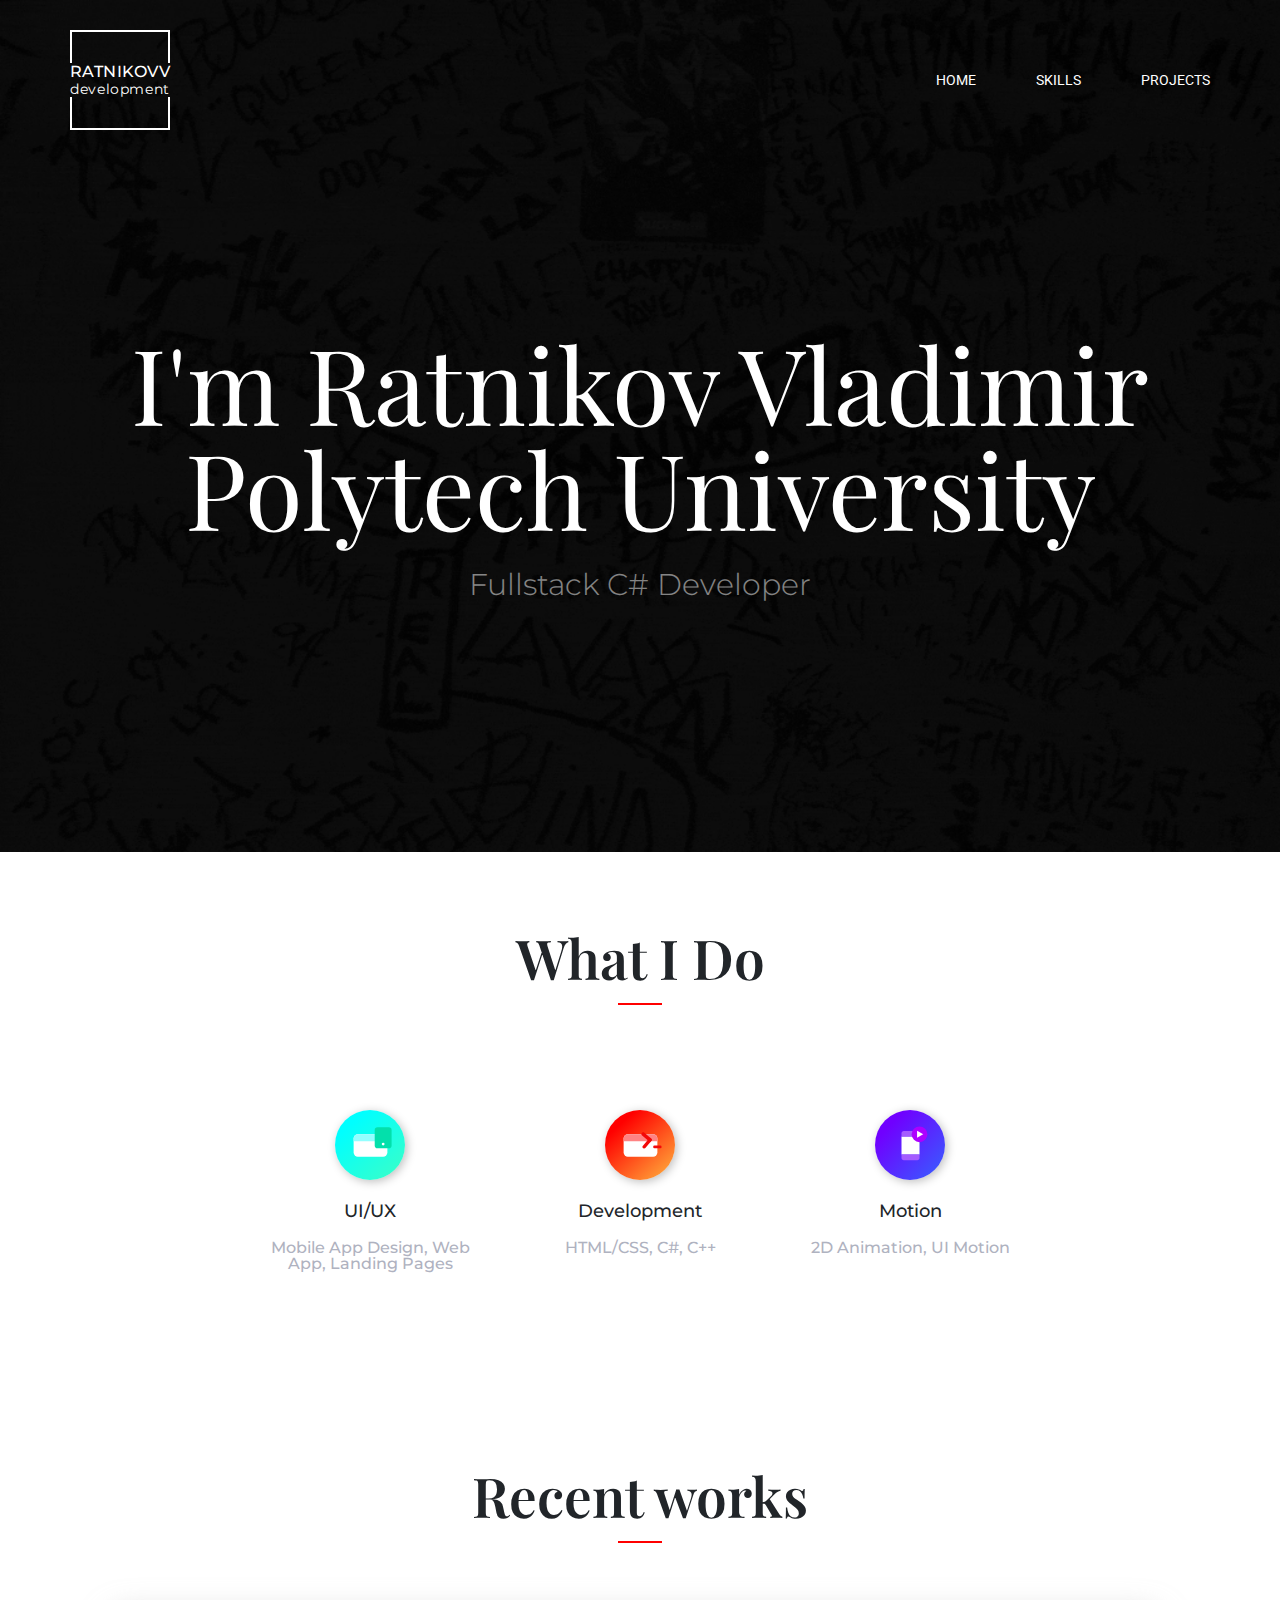
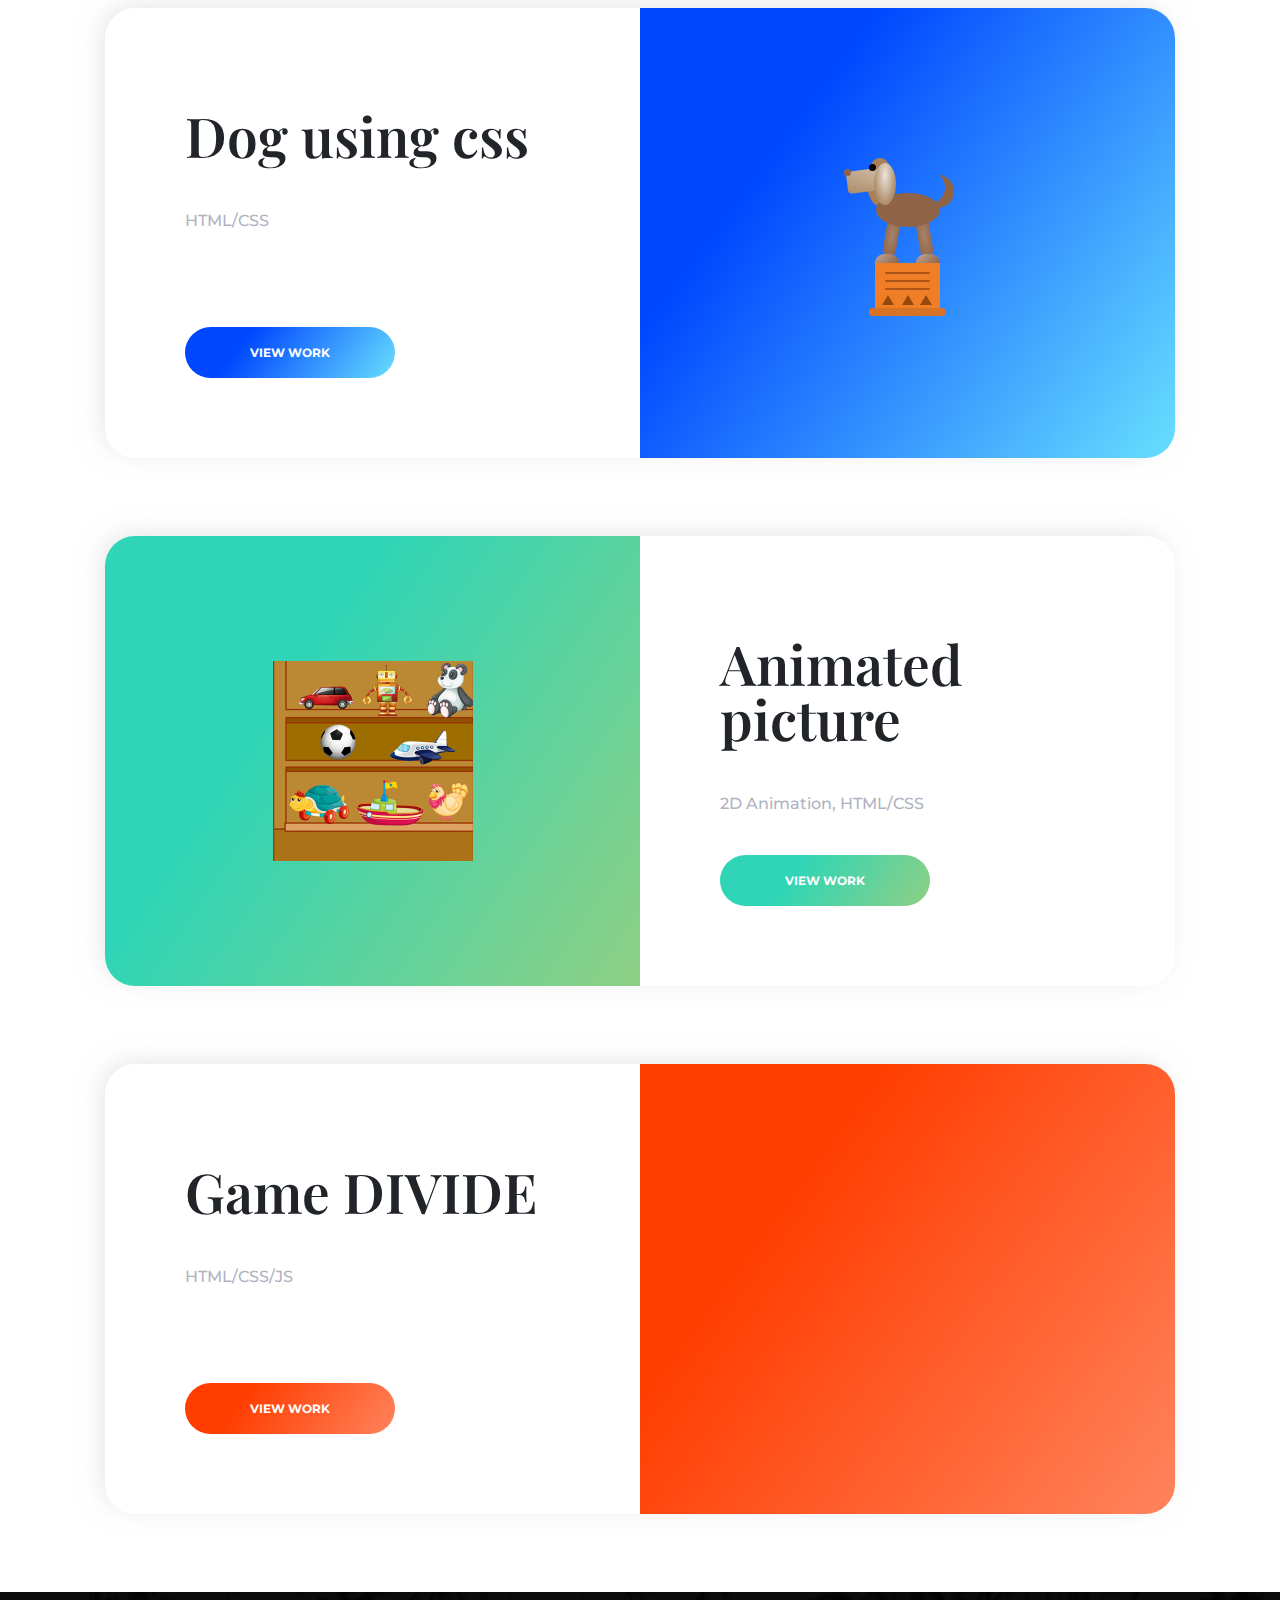
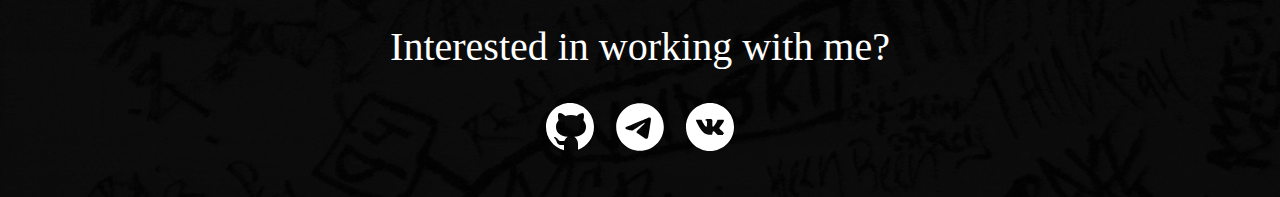
<file: index.html>
<!DOCTYPE html>
<html lang="en">
<head>
    <meta charset="UTF-8">
    <meta http-equiv="X-UA-Compatible" content="IE=edge">
    <meta name="viewport" content="width=device-width, initial-scale=1.0">
    <link rel="stylesheet" href="css/style.css">
    <link rel="stylesheet" href="css/cssdog.css">
    <link href="https://fonts.googleapis.com/css?family=Roboto:100,100italic,300,300italic,regular,italic,500,500italic,700,700italic,900,900italic" rel="stylesheet"/>
    <link href="https://fonts.googleapis.com/css?family=Montserrat:100,200,300,regular,500,600,700,800,900,100italic,200italic,300italic,italic,500italic,600italic,700italic,800italic,900italic" rel="stylesheet" />
    <link href="https://fonts.googleapis.com/css?family=Playfair+Display:regular,500,600,700,800,900,italic,500italic,600italic,700italic,800italic,900italic" rel="stylesheet" />
    <title>MyWebsite</title>
</head>
<body>
    <div class="wrapper">
        <header class="header">
            <div class="header__container _container">
                <div class="header__logo">
                    <div class="logo">
                        <div class="logo__top_part logo__border "></div>
                        <div class="logo__text">RATNIKOVV</div>
                        <div class="logo__bottom_part logo__border"></div>
                    </div>
                </div>
                <nav class="header__menu-list menu">
                    <ul class="menu__list">
                        <li class="menu__item"><a href="#home" class="menu__link menu__link_active">Home</a></li>
                        <li class="menu__item"><a href="#skills" class="menu__link">Skills</a></li>
                        <li class="menu__item"><a href="#works" class="menu__link">Projects</a></li>
                    </ul>
                </nav>
            </div>   
        </header>
        <main class="page">
            <section class="main-about__block main-about" id="home">
                <div class="main-about__container _container">
                    <div class="main-about__content">
                        <div class="main-about__part">
                            <div class="main-about__title">I'm Ratnikov Vladimir Polytech University</div>
                            <div class="main-about__text">Fullstack C# Developer</div>
                        </div>
                    </div>
                </div>
                <div class="main-about__background _ibg">
                    <img src="img/background.gif" alt="main-about_background">
                </div>
            </section>
            <div class="main-body">
                <section class="main-skills" id="skills">
                    <div class="main-skills__container _container">
                        <div class="main-skills__content">
                            <div class="main-skills__title title">What I Do</div>
                            <div class="main-skills__underline underline"></div>
                            <div class="main-skills__skills-list skills-list">
                                <div class="skills-list__row">
                                    <div class="skills-item">
                                        <div class="skill__logo skill_1">
                                            <img src="img/skills/uiux.svg" alt="uiux">
                                        </div>
                                        <div class="skill__name">UI/UX</div>
                                        <div class="skill__text skill-item__text">Mobile App Design, Web App, Landing Pages</div>
                                    </div>
                                    <div class="skills-item">
                                        <div class="skill__logo skill_2">
                                            <img src="img/skills/development.svg" alt="development">
                                        </div>
                                        <div class="skill__name">Development</div>
                                        <div class="skill__text skill-item__text">HTML/CSS, C#, C++</div>
                                    </div>
                                    <div class="skills-item">
                                        <div class="skill__logo skill_3">
                                            <img src="img/skills/motion.svg" alt="motion">
                                        </div>
                                        <div class="skill__name">Motion</div>
                                        <div class="skill__text skill-item__text">2D Animation, UI Motion</div>
                                    </div>
                                </div>
                            </div>
                        </div>
                    </div>
                </section>
                <section class="main-works" id="works">
                    <div class="main-works__container _container">
                        <div class="main-works__content">
                            <div class="main-works__title title">Recent works</div>
                            <div class="main-works__underline underline"></div>
                            <div class="main-works__works-list works-list">
                                <div class="works-item item">
                                    <div class="item-background">
                                        <div class="item-part">
                                            <div class="item__about">
                                                <div class="item-title title work__title">
                                                    Dog using css
                                                </div>
                                                <div class="skill__text item__work_skills">HTML/CSS</div>
                                                <a href="1work.html">
                                                    <div class="item-button item__color_1">
                                                        <div class="item-button__text">
                                                            VIEW WORK
                                                        </div>
                                                    </div>
                                                </a>
                                            </div>
                                        </div>
                                        <div class="item-part">
                                            <div class="item-right__work item__work item__color_1">
                                                <!-- 1 Работа -->
                                                <div class="item__work__body">
                                                    <div class="item__work_1 dog">
                                                        <div class="dog__body">
                                                            <div class="head"></div>
                                                            <div class="muzzle"></div>
                                                            <div class="tail"></div>
                                                            <div class="right_leg"></div>
                                                            <div class="left_leg"></div>
                                                            <div class="body"></div>
                                                            <div class="ear"></div>
                                                            <div class="eye"></div>
                                                            <div class="nose"></div>
                                                            <div class="right_paw"></div>
                                                            <div class="left_paw"></div>
                                                            <div class="podium"></div>
                                                            <div class="podium_bottom"></div>
                                                            <div class="first_line"></div>
                                                            <div class="second_line"></div>
                                                            <div class="third_line"></div>
                                                            <div class="first_triangle"></div>
                                                            <div class="second_triangle"></div>
                                                            <div class="third_triangle"></div>
                                                        </div>
                                                    </div>
                                                </div>
                                            </div>
                                        </div>
                                    </div>
                                </div>
                                <div class="works-item item">
                                    <div class="item-background">
                                        <div class="item-part">
                                            <div class="item-left__work item__work item__color_2">
                                                <!--2 Работа -->
                                                <div class="item__work__body">
                                                    <div class="item__work_2">
                                                        <img src="img/2_task/toy1.jpg" alt="2work">
                                                    </div>
                                                </div>
                                            </div>
                                        </div>
                                        <div class="item-part">
                                            <div class="item__about">
                                                <div class="item-title title work__title">
                                                    Animated picture
                                                </div>
                                                <div class="skill__text item__work_skills">
                                                    2D Animation, HTML/CSS
                                                </div>
                                                <a href="2work.html">
                                                    <div class="item-button item__color_2">
                                                        <div class="item-button__text">
                                                            VIEW WORK
                                                        </div>
                                                    </div>
                                                </a>
                                            </div>
                                        </div>
                                    </div>
                                </div>
                                <div class="works-item item">
                                    <div class="item-background">
                                        <div class="item-part">
                                            <div class="item__about">
                                                <div class="item-title title work__title">
                                                    Game DIVIDE
                                                </div>
                                                <div class="skill__text item__work_skills">HTML/CSS/JS</div>
                                                <a href="https://keen-meerkat-523fb3.netlify.app/">
                                                    <div class="item-button item__color_3">
                                                        <div class="item-button__text">
                                                                VIEW WORK
                                                        </div>
                                                    </div>
                                                </a>
                                            </div>
                                        </div> 
                                        <div class="item-part">
                                            <div class="item-right__work item__work item__color_3">
                                                <!-- 3 Работа -->
                                                <div class="item__work__body">
                                                    <div class="item__work_3">
                                                        
                                                    </div>
                                                </div>
                                            </div>
                                        </div>
                                    </div>
                                </div>
                            </div>
                        </div>
                    </div>
                </section>
                <div class="main-body__background"></div>
            </div>
        </main>
        <footer class="footer"> 
            <div class="footer__container _container">
                <div class="footer__content">
                    <div class="footer__title">Interested in working with me?</div>
                    <nav class="footer__contacts">
                        <div class="contacts__list">
                            <div class="contacts__list__item">
                                <a href="https://github.com/ratnikovv28" target="_blank">
                                    <img src="img/contacts/github.svg" alt="github" class="icon_github">
                                </a>
                            </div>
                            <div class="contacts__list__item">
                                <a href="https://t.me/dymmmmmm" target="_blank">
                                    <img src="img/contacts/telegram.svg" alt="telegram" class="icon_telegram">
                                </a>
                            </div>
                            <div class="contacts__list__item">
                                <a href="https://vk.com/ratnikovv28" target="_blank">
                                    <div class="dadas">
                                        <img src="img/contacts/vkontakte.svg" alt="vkontakte" class="icon_vkontakte">
                                    </div>
                                </a>
                            </div>
                        </div>
                    </nav>
                </div>
            </div>
            <div class="footer-background _ibg">
                <img src="img/background.gif" alt="footer-background">
            </div>
        </footer>
    </div>
</body>
</html>
</file>
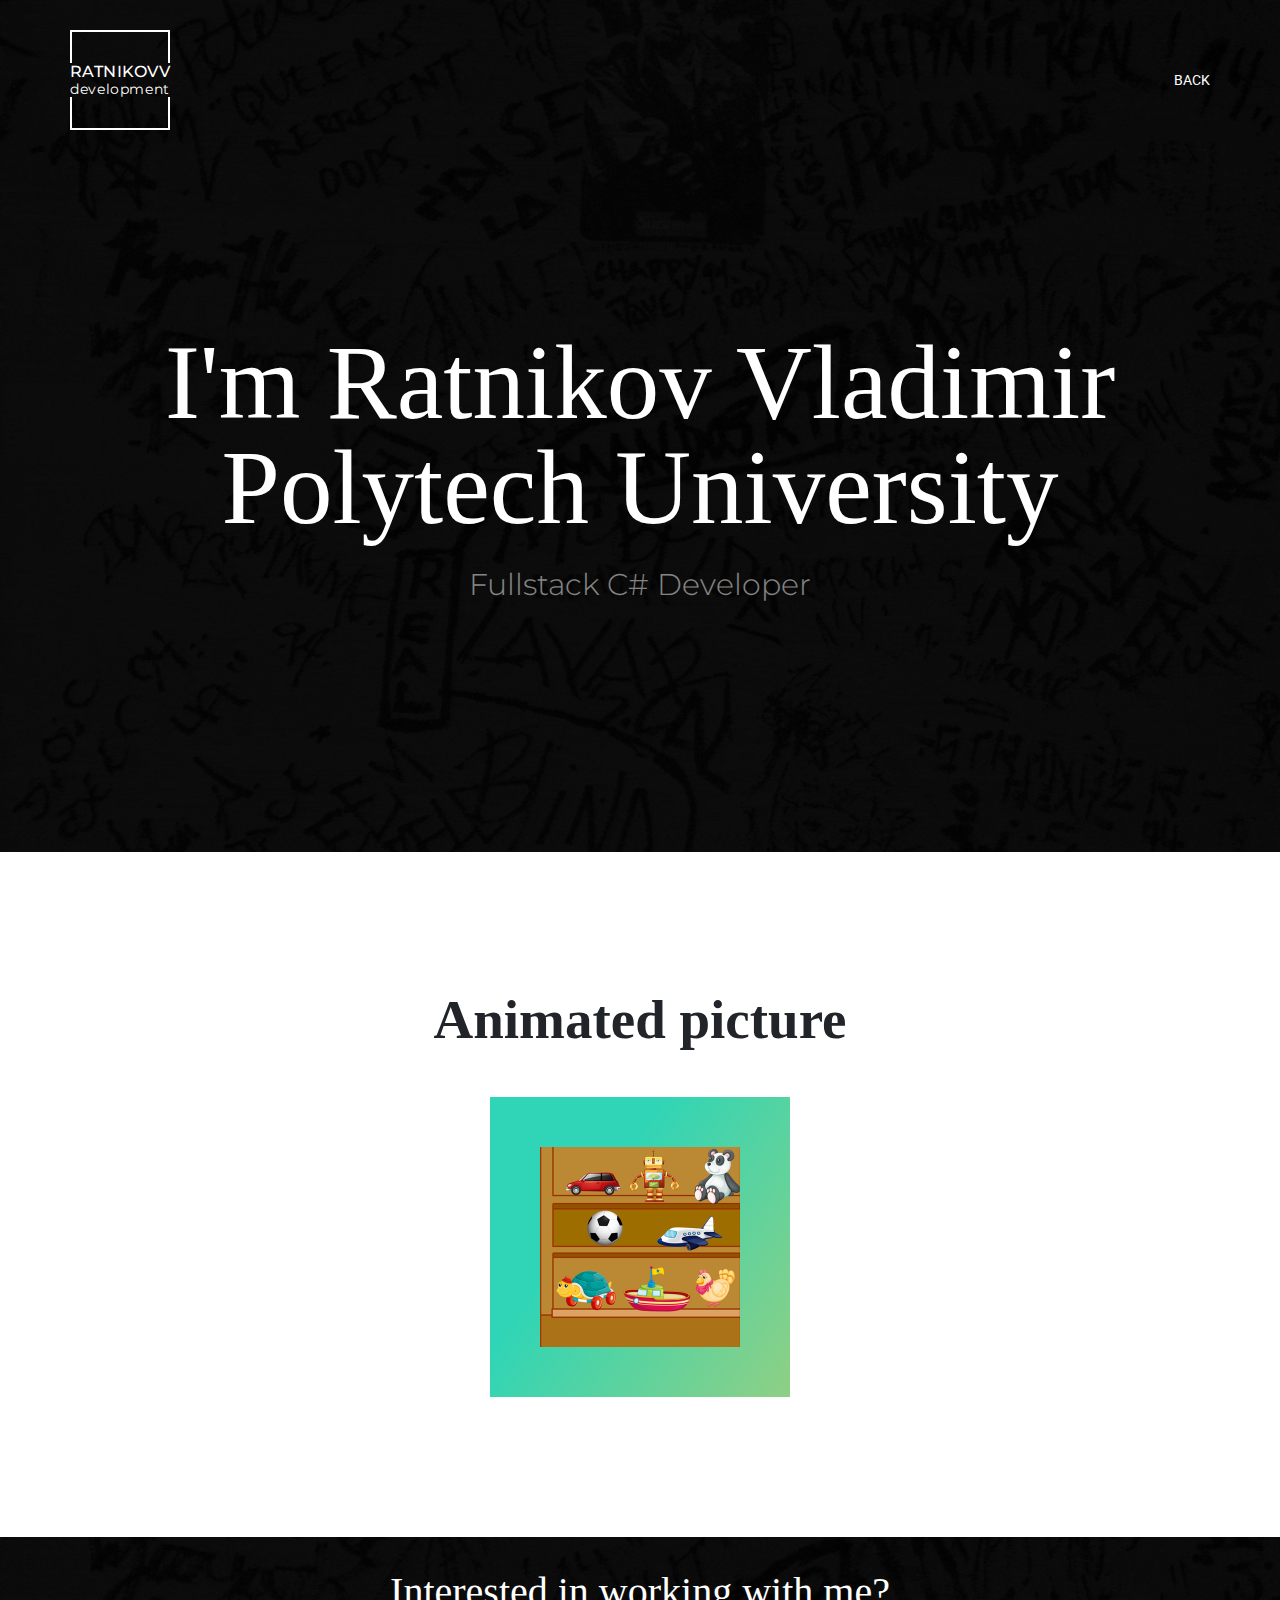
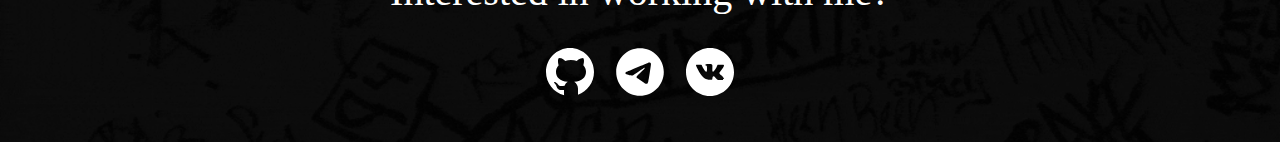
<file: 2work.html>
<!DOCTYPE html>
<html lang="en">
<head>
    <meta charset="UTF-8">
    <meta http-equiv="X-UA-Compatible" content="IE=edge">
    <meta name="viewport" content="width=device-width, initial-scale=1.0">
    <link rel="stylesheet" href="css/2work.css">
    <link rel="stylesheet" href="css/style.css">
    <link rel="stylesheet" href="css/workpage.css">
    <link href="https://fonts.googleapis.com/css?family=Roboto:100,100italic,300,300italic,regular,italic,500,500italic,700,700italic,900,900italic" rel="stylesheet"/>
    <link href="https://fonts.googleapis.com/css?family=Montserrat:100,200,300,regular,500,600,700,800,900,100italic,200italic,300italic,italic,500italic,600italic,700italic,800italic,900italic" rel="stylesheet" />
    <title>2 Work</title>
</head>
<body>
    <div class="wrapper">
        <header class="header">
            <div class="header__container _container">
                <div class="header__logo">
                    <div class="logo">
                        <div class="logo__top_part logo__border "></div>
                        <div class="logo__text">RATNIKOVV</div>
                        <div class="logo__bottom_part logo__border"></div>
                    </div>
                </div>
                <nav class="header__menu-list menu">
                    <ul class="menu__list">
                        <li class="menu__item"><a href="index.html" class="menu__link menu__link_active">back</a></li>
                    </ul>
                </nav>
            </div>   
        </header>
        <main class="page">
            <section class="main-about__block main-about" id="home">
                <div class="main-about__container _container">
                    <div class="main-about__content">
                        <div class="main-about__part">
                            <div class="main-about__title">I'm Ratnikov Vladimir Polytech University</div>
                            <div class="main-about__text">Fullstack C# Developer</div>
                        </div>
                    </div>
                </div>
                <div class="main-about__background _ibg">
                    <img src="img/background.gif" alt="main-about_background">
                </div>
            </section>
            <div class="main-body">
                <section class="main-work">
                    <div class="main-work__container _container">
                        <div class="main-work__content">
                            <div class="title work__title">Animated picture</div>
                            <div class="main-work__body item__color_2">
                                <div class="picture">
                                    <div class="picture__background">
                                        <img src="img/2_task/toy1.jpg" alt="background">
                                    </div>
                                    <div class="picture__main-body main-body">
                                        <img src="img/2_task/toy2.png" alt="boy" class="main-body__boy">
                                        <img src="img/2_task/toy3.png" alt="turned-boy" class="main-body__boy_turned">
                                        <img src="img/2_task/toy4.png" alt="handle" class="main-body__handle">
                                        <img src="img/2_task/toy5.png" alt="pinwheel" class="main-body__pinwheel">
                                        <div class="main-body__hover-text picture-text">Игрушки оптом</div>
                                        <div class="main-body__active-text picture-text">Самые веселые игрушки</div>
                                    </div>
                                </div>
                            </div>
                        </div>
                    </div>
                </section>
            </div>
        </main>
        <footer class="footer"> 
            <div class="footer__container _container">
                <div class="footer__content">
                    <div class="footer__title">Interested in working with me?</div>
                    <nav class="footer__contacts">
                        <div class="contacts__list">
                            <div class="contacts__list__item">
                                <a href="https://github.com/ratnikovv28" target="_blank">
                                    <img src="img/contacts/github.svg" alt="github" class="icon_github">
                                </a>
                            </div>
                            <div class="contacts__list__item">
                                <a href="https://t.me/dymmmmmm" target="_blank">
                                    <img src="img/contacts/telegram.svg" alt="telegram" class="icon_telegram">
                                </a>
                            </div>
                            <div class="contacts__list__item">
                                <a href="https://vk.com/ratnikovv28" target="_blank">
                                    <img src="img/contacts/vkontakte.svg" alt="vkontakte" class="icon_vkontakte">
                                </a>
                            </div>
                        </div>
                    </nav>
                </div>
            </div>
            <div class="footer-background _ibg">
                <img src="img/background.gif" alt="footer-background">
            </div>
        </footer>
    </div>
</body>
</html>
</file>
<file: css/style.css>
/* ----Обнуление--------------------------------------------- */

*,
*::before,
*::after{
    padding: 0;
    margin: 0;
    border: 0;
}

/* Меняется подсчёт ширины блока для более удобной верстки */
*,*:before,*:after{
    -moz-box-sizing: border-box;
    -webkit-box-sizing: border-box;
    box-sizing: border-box;
}
/* Убираются линии обводки в некоторых браузерах */
:focus,:active{outline: none;}
a:focus,a:active{outline: none;}

/* Перечисляются html5 тэги и добавляются значение, которое делает их блочными */
nav,footer,header,aside{display: block;}

/* Уравнивается поведение шрифтов и элементов для разных браузеров, запрещают увеличение шрифта самовольно на IPhone */
html,body{
    height: 100%;
    width: 100%;
    font-size: 100%;
    line-height: 1;
    color: #fff;
    font-family: Roboto;
}

/* Просим наследовать теги form семейство шрифта */
input,button,textarea{font-family: inherit;}

/* Убираются некоторые особенности в разных браузерах */
input::-ms-clear{display: none;}
button{cursor: pointer;}
button::-moz-focus-inner{padding: 0;border: 0;}
a, a:visited{text-decoration: none;}
a:hover{text-decoration: none;}
ul,ol,li{list-style: none;}
img{vertical-align: top;}

/* Обнуляются все заголовки h */
h1,h2,h3,h4,h5,h6{font-size: inherit;font-weight: inherit;}

/* ----Services---------------------------------------------- */

.wrapper{
    overflow: hidden;
    min-height: 100%;
    display: flex;
    flex-direction: column;
}

._container{
    max-width: 1140px;
    margin: 0px auto;
    box-sizing: content-box;
}

._ibg{
    position: relative;

}

._ibg img{
    position: absolute;
    width: 100%;
    height: 100%;
    top: 0;
    left: 0;
    object-fit: cover;
}

/* ----Logo-------------------------------------------------- */

.logo{
    display: flex;
    flex-direction: column;
    font-family: Montserrat;
    width: 100px;
    height: 100px;
}

.logo__border{
    border-style: solid;
    border-color: white;
    width: 100px;
    height: 33px;
}

.logo__top_part{
    border-width: 2px 2px 0px 2px;
}

.logo__bottom_part{
    border-width: 0px 2px 2px 2px;
}

.logo__text{
    display: flex;
    flex-direction: column;
    align-items: center;
    font-style: normal;
    font-weight: 500;
    font-size: 16px;
    line-height: 18px;
    letter-spacing: 0.034em;
}

.logo__text::after{
    content: 'development';
    font-style: normal;
    font-weight: 400;
    font-size: 14px;
    line-height: 16px;
    text-align: left;
    letter-spacing: 0.047em;
}

/* ----General----------------------------------------------- */

.page{
    flex: 1 1 auto;
    font-family: Montserrat;
    color: #212529;
}

.title{
    font-weight: 600;
    font-size: 55px;
    font-family: Playfair Display;
    color: #212529;
    margin: 0px 0px 18px;
}

.underline{
    width: 44px;
    height: 2px;
    background-color: red;
    margin: 0px 0px 65px 0px;
}

/* ----Header------------------------------------------------ */

.header{
    position: absolute;
    top: 0;
    left: 0;
    width: 100%;
    z-index: 3;
}

.header__container {
    display: flex;
    align-items: center;
    padding: 30px 0px 0px;
}

.header__logo {
    position: relative;
}

.header__menu-list {
    margin: 0px 0px 0px auto;
}

.menu__list {
    display: flex;
}

.menu__item:not(:last-child) {
    margin: 0px 60px 0px 0px;
}

.menu__link {
    font-size: 14px;
    color: inherit;
    font-weight: 400;
    text-transform: uppercase;
}

/* ----Main-About---------------------------------------------- */

.main-about{
    position: relative;
    height: auto;
}

.main-about__container{
    padding: 0px 21px;
}

.main-about__background{
    position: absolute;
    width: 100%;
    height: 100%;
    top: 0;
    left: 0;
}

.main-about__content{
    padding: 330px 0px 252px 0px;
    height: auto;
    position: relative;
    z-index: 2;
    display:flex;
    justify-content: center;
}

.main-about__part{
    display: flex;
    flex-direction: column;
    color:#fff;
    font-family: Montserrat, sans-serif;
    text-align: center;
    padding: 0px 60px;
    align-items: center;
}

.main-about__title{
    font-size: 105px;
    width: 100%;
    position: relative;
    margin: 0px 0px 30px 0px;
    color: #fff;
    font-family: Playfair Display;
}

.main-about__text{
    opacity: 50%;
    font-size: 30px;
    font-weight: 300;
    width: 100%;
}

.main-about__button{
    background: #fff;
    width: 200px;
    height: 38px;
    border-radius: 30%;
}

/* ----Main-Body------------------------------------------------ */

.main-body{
    background: white;
    width: 100%;
    height: auto;
}

/* ----Main-Skills---------------------------------------------- */

.main-skills__container{
    padding: 0px 21px;
}

.main-skills__content{
    padding: 78px 0px;
    display: flex;
    flex-direction: column;
    align-items: center;
}

.main-skills__skills-list{
    width: auto;
    height: auto;
}

.skills-list__row{
    display: flex;
    padding: 0px 9px;
}

.skills-list__row:not(:last-child){
    margin: 0px 0px 20px 0px;
}

.skills-item{
    flex: 0 1 auto;
    width: 230px;
    min-height: 200px;
    max-height: auto;
    display: flex;
    flex-direction: column;
    align-items: center;
    padding: 40px 0;
    border-radius: 20%;
}

.skills-item:not(:last-child){
    margin: 0px 40px 0px 0px;
}

.skills-item:hover{
    -webkit-box-shadow: 10px 5px 5px rgba(0, 0, 0, 0.25);
    -moz-box-shadow: 10px 5px 5px rgba(0, 0, 0, 0.25);
    box-shadow: 2px 2px 10px rgba(0, 0, 0, 0.25);
}

.skill__logo{
    width: 70px;
    height: 70px;
    border-radius: 50%;
    margin: 0px 0px 22px;
    display: flex;
    justify-content: center;
    align-items: center;
    -webkit-box-shadow: 10px 5px 5px rgba(0, 0, 0, 0.25);
    -moz-box-shadow: 10px 5px 5px rgba(0, 0, 0, 0.25);
    box-shadow: 2px 2px 10px rgba(0, 0, 0, 0.25);
}

.skill__logo img{
    width: 45px;
    height: 45px;
}

.skill__name{
    margin: 0px 0px 20px;
    font-weight: 500;
    font-size: 18px;
}

.skill__text{
    font-family: Montserrat;
    font-weight: 500;
    color: #AFB2C0;
    text-align: center;
    padding: 0px 10px;
}

/* ----Skills-Color--------------------------------------------- */

.skill_1{
    background: linear-gradient(138.11deg, #00FFFF 20.9%, rgba(0, 255, 194, 0.8) 86.81%);
}

.skill_2{
    background: linear-gradient(138.18deg, #FF0000 20.89%, rgba(255, 122, 0, 0.8) 85.38%);
}

.skill_3{
    background: linear-gradient(132.84deg, #7000FF 21.19%, rgba(0, 71, 255, 0.81) 106.67%);
}

/* ----Main-Works----------------------------------------------- */

.main-works__content{
    padding: 78px 0px;
    display: flex;
    flex-direction: column;
    align-items: center;
    width: 100%;
}

.works-item:not(:last-child){
    margin: 0px 0px 78px 0px;
}

.main-works__works-list{
    display: flex;
    flex-direction: column;
    width: 100%;
    align-items: center;
    justify-content: center;
    padding: 0px 35px;
}

.works-item{
    width: 100%;
}

.item-background{
    width: 100%;
    min-height: 450px;
    height: auto;
    border-radius: 30px;
    background-color: white;
    display: flex;
    -webkit-box-shadow: -5px -4px 27px -5px rgba(202, 202, 202, 0.6);
    -moz-box-shadow: -5px -4px 27px -5px rgba(202, 202, 202, 0.6);
    box-shadow: -5px -4px 27px -5px rgba(202, 202, 202, 0.6);
}

.item-part{
    flex: 0 1 50%;
}

.item-right__work{
    border-radius: 0px 30px 30px 0px;
    width: 100%;
    height: 100%;
}

.item-left__work{
    border-radius: 30px 0px 0px 30px;
    width: 100%;
    height: 100%;
}

.item__about{
    border-radius: 30px 0px 0px 30px;
    width: 100%;
    height: 100%;
    display: flex;
    flex-direction: column;
    padding: 100px 20px 80px 80px;
}

.item__work{
    display: flex;
    flex-direction: column;
    align-items: center;
    justify-content: center;
}

.item__work__body{
    width: 200px;
    height: 200px;
}

.item-button{
    width: 210px;
    height: 51px;
    border-radius: 30px;
    display: flex;
    justify-content: center;
    align-items: center;
}

.item-button__text{
    color: #fff;
    font-size: 12px;
    font-family: Montserrat;
    font-weight: 700;
}

.work__title{
    margin: 0px 0px 50px;
}

.item__work_skills{
    text-align: left;
    padding: 0;
    flex: 0 1 100%;
}

/* ----Items-Color---------------------------------------- */

.item__color_1{
    background: linear-gradient(126.35deg, #0047FF 27.57%, rgba(16, 196, 253, 0.65) 96.99%);
}

.item__color_2{
    background: linear-gradient(123.81deg, #2FD5B6 33.92%, rgba(37, 166, 26, 0.53) 97.82%);
}

.item__color_3{
    background: linear-gradient(126.35deg, #FF3D00 27.57%, rgba(255, 61, 0, 0.65) 96.99%);
}

/* ----Footer--------------------------------------------- */

.footer-background{
    position: absolute;
    width: 100%;
    height: 100%;
    top: 0;
    left: 0;
}

.footer{
    position: relative;
    color: inherit;
}

.footer__content{
    z-index: 2;
    position: relative;
    display: flex;
    flex-direction: column;
    align-items: center;
    padding: 35px 35px;
    font-family: Fairplay Display;
}

.footer__title{
    font-weight: 500;
    font-size: 40px;
    margin: 0px 0px 25px 0px;
}

.contacts__list{
    display: flex;
}

.contacts__list__item{
    display: flex;
    justify-content: center;
    align-items: center;
}

.contacts__list__item:not(:last-child){
    margin: 0px 5px 0px 0px;
}

.icon_github,
.icon_vkontakte{
    width: 60px;
    height: 60px;
}

.icon_telegram{
    width: 70px;
    height: 70px;
}

/* ----ADAPTABILITY---------------------------------------------------------------------------------- */

/* ----Logo-Adaptability------------------------------- */

@media (max-width: 720px) {
    .logo{
        width: 80px;
        height: 80px;
    }
    
    .logo__border{
        width: 80px;
        height: 23px;
    }
    
    .logo__text{
        font-size: 13px;
        line-height: 18px;
        letter-spacing: 0.036em;
    }
    
    .logo__text::after{
        font-size: 11px;
        line-height: 16px;
        letter-spacing: 0.08em;
    }
}

/* ----General-Adaptability---------------------------------- */

@media (max-width: 870px) {
    .title{
        font-size: 50px;
        margin: 0px 0px 16px;
    }
    .underline{
        width: 42px;
    }
}

@media (max-width: 740px) {
    .title{
        font-size: 45px;
        margin: 0px 0px 15px;
    }
    .underline{
        width: 40px;
    }
}

@media (max-width: 560px) {
    .title{
        font-size: 40px;
        margin: 0px 0px 14px;
    }
    .underline{
        width: 38px;
    }
}

@media (max-width: 460px) {
    .underline{
        width: 36px;
    }
}

@media (max-width: 414px) {
    .underline{
        width: 34px;
    }
}

@media (max-width: 392px) {
    .title{
        margin: 0px 0px 12px;
    }
    .underline{
        width: 30px;
    }
}

/* ----Header-Adaptability------------------------------------ */

@media (max-width: 1200px) {
    .header__container{
        padding: 30px 30px 0px;
    }
}

@media (max-width: 660px) {
    .menu__item:not(:last-child) {
        margin: 0px 40px 0px 0px;
    }
    .menu__link{
        font-size: 12px;
    }
}

@media (max-width: 532px) {
    .menu__item:not(:last-child) {
        margin: 0px 30px 0px 0px;
    }
}

@media (max-width: 414px) {
    .menu__item:not(:last-child) {
        margin: 0px 27px 0px 0px;
    }
    .menu__link{
        font-size: 11px;
    }
}

@media (max-width: 392px) {
    .menu__item:not(:last-child) {
        margin: 0px 24px 0px 0px;
    }
    .menu__link{
        font-size: 10px;
    }
}

@media (max-width: 360px) {
    .menu__item:not(:last-child) {
        margin: 0px 15px 0px 0px;
    }
}

/* ----Main-About-Adaptability---------------------------------- */

@media (max-width: 1200px) {
    .main-about__title{
        font-size: 80px;
    }
    .main-about__text{
        font-size: 22.5px; 
    }
    .main-about__content{
        padding: 300px 0px 222px 0px;
    }
}

@media (max-width: 940px) {
    .main-about__title{
        font-size: 65px;
        margin: 0px 0px 20px 0px;
    }
    .main-about__text{
        font-size: 19px; 
    }
    .main-about__content{
        padding: 280px 0px 202px 0px;
    }
}

@media (max-width: 794px) {
    .main-about__title{
        font-size: 55px;
        margin: 0px 0px 16px 0px;
    }
    .main-about__text{
        font-size: 16px; 
    }
    .main-about__content{
        padding: 260px 0px 182px 0px;
    }
}

@media (max-width: 696px) {
    .main-about__title{
        font-size: 50px;
        margin: 0px 0px 16px 0px;
    }
    .main-about__content{
        padding: 250px 0px 172px 0px;
    }
    .main-about__part{
        padding: 0px 45px;
    }
}

@media (max-width: 628px) {
    .main-about__title{
        font-size: 42px;
        margin: 0px 0px 14px 0px;
    }
    .main-about__content{
        padding: 235px 0px 157px 0px;
    }
    .main-about__part{
        padding: 0px 40px;
    }
}

@media (max-width: 532px) {
    .main-about__title{
        font-size: 36px;
        margin: 0px 0px 12px 0px;
    }
    .main-about__text{
        font-size: 14px; 
    }
    .main-about__content{
        padding: 230px 0px 152px 0px;
    }
    .main-about__part{
        padding: 0 31px;
    }
}

@media (max-width: 454px) {
    .main-about__title{
        font-size: 33px;
    }
    .main-about__content{
        padding: 225px 0px 147px 0px;
    }
    .main-about__part{
        padding: 0 25px;
    }
}

@media (max-width: 412px) {
    .main-about__title{
        font-size: 31px;
    }
    .main-about__part{
        padding: 0 23px;
    }
}

@media (max-width: 392px) {
    .main-about__title{
        font-size: 30px;
        margin: 0px 0px 12px 0px;
    }
    .main-about__text{
        font-size: 13px; 
    }
    .main-about__content{
        padding: 220px 0px 142px 0px;
    }
    .main-about__part{
        padding: 0 18px;
    }
}

@media (max-width: 370px) {
    .main-about__title{
        font-size: 26px;
        margin: 0px 0px 10px 0px;
    }
    .main-about__text{
        font-size: 11px; 
    }
    .main-about__part{
        padding: 0 12px;
    }
}

/* ----Main-Skills-Adaptability--------------------------------- */

@media (max-width: 870px) {
    .skills-item{
        width: 210px;
    }
    .skills-item:not(:last-child){
        margin: 0px 30px 0px 0px;
    }
}

@media (max-width: 800px) {
    .skills-item{
        width: 205px;
        border-radius: 15%;
    }
    .skills-item:not(:last-child){
        margin: 0px 25px 0px 0px;
    }
}

@media (max-width: 730px) {
    .skills-item{
        width: 140px;
        border-radius: 10%;
    }
    .skills-item:not(:last-child){
        margin: 0px 60px 0px 0px;
    }
    .skill-item__text{
        visibility: hidden;
        height: 0;
    }
    .skill__name{
        font-size: 14px;
    }
}

@media (max-width: 580px) {
    .skills-item:not(:last-child){
        margin: 0px 50px 0px 0px;
    }
}

@media (max-width: 460px) {
    .skills-list__row{
       flex-direction: column;
       align-items: center;
    }
    .skills-item{
        width: 180px;
        border-radius: 10%;
        min-height: 190px;
    }
    .skill__name{
        margin: 0px 0px 20px;
        font-weight: 500;
        font-size: 18px;
    }
    .skill-item__text{
        visibility: visible;
        height: auto;
    }
    .skills-item:not(:last-child){
        margin: 0px;
    }
}

/* ----Main-Works-Adaptability--------------------------------- */

@media (max-width: 870px){
    .work__title{
        margin: 0px 0px 40px;
    }
}

@media (max-width: 810px) {
    .item-background{
        flex-direction: column;
        height: auto;
        border-radius: 20px;
    }
    .item-right__work{
        border-radius: 0px 0px 20px 20px;
    }
    .item-left__work{
        border-radius: 20px 20px 0px 0px;
    }
    .item__about{
        align-items: center;
        padding: 36px;
        height: auto;
    }
    .item__work{
        padding: 40px;
    }
    .item__work_skills{
        margin: 0px 0px 40px;
    }
    .works-item:not(:last-child){
        margin: 0px 0px 78px 0px;
    }
    .item-part{
        text-align: center;
    }
    .item__work_skills{
        text-align: center;
    }
    .main-works__works-list{
        padding: 0px 35px;
    }
    .item-button{
        width: 230px;
    }
}

@media (max-width: 370px){
    .item-button{
        width: 215px;
    }
}

/* ----Footer-Adaptability----------------------------------- */

@media (max-width: 570px) {
    .footer__title{
        font-size: 35px;
        text-align: center;
    }
    .footer__content{
        padding: 35px 100px;
    }
    .icon_github,
    .icon_vkontakte{
        width: 45px;
        height: 45px;
    }
    .icon_telegram{
        width: 55px;
        height: 55px;
    }
}

@media (max-width: 500px) {
    .footer__content{
        padding: 35px 80px;
    }
}

@media (max-width: 460px) {
    .footer__content{
        padding: 35px 70px;
    }
}

@media (max-width: 440px) {
    .footer__content{
        padding: 35px 50px;
    }
}

@media (max-width: 440px) {
    .footer__title{
        font-size: 32px;
        text-align: center;
    }
    .footer__content{
        padding: 35px 50px;
    }
}

@media (max-width: 380px) {
    .footer__content{
        padding: 35px 30px;
    }
}

@media (max-width: 334px) {
    .footer__content{
        padding: 35px 20px;
    }
}























































/* ----1-Work--------------------------------------------- */

/* ----2-Work--------------------------------------------- */

.item__work_2 img{
    height: 100%;
    width: 100%;
}
</file>
<file: css/cssdog.css>
/* ---DOG--------------------------------------------------------------------- */

.dog__body{
    display: flex;
    justify-content: center;
    width: 100%;
    height: 100%;
}

.tail{
    width: 33px;
    height: 33px;
    margin-top: 38px;
    margin-left: 42px;
    border-radius: 50%;
    box-shadow: 7px 7px 0 0 #8F6346;
    position: absolute;
    transform: rotate(-22deg);
}

.body{
    width: 64px;
    height: 34px;
    border-radius: 32px/17px;
    background: #8F6346;
    position: absolute;
    margin-left: auto;
    margin-right: auto;
    margin-top: 60px;
}

.head{
    width: 48px;
    height: 26px;
    border-radius: 25px/13px;
    background: #A97F56;
    position: absolute;
    margin-left: -56px;
    margin-top: 36px;
    transform: rotate(-90deg);
}

.ear{
    width: 42px;
    height: 22px;
    border-radius: 21px/11px;
    background-image: radial-gradient(farthest-side at 30px 11px,
    white -30%,
    #AD8C69 100%);
    position: absolute;
    margin-left: -46px;
    margin-top: 40px;
    transform: rotate(-90deg);
}

.muzzle{
    width: 32px;
    height: 22px;
    border-radius: 4px;
    background-image: radial-gradient(farthest-corner at 120px -17px,
    white 0%,
    #AD8C69 100%);
    position: absolute;
    margin-left: -90px;
    margin-top: 37px;
    transform: rotate(-7deg);
}

.nose, .eye{
    width: 7px;
    height: 7px;
    border-radius: 50%;
    position: absolute;
}

.eye{
    background: black;
    margin-left: -70px;
    margin-top: 31px;
}

.nose{
    background: #8F6346;
    margin-left: -120px;
    margin-top: 36px;
}

.left_leg, .right_leg{
    width: 42px;
    height: 13px;
    border-radius: 5px;
    background-image: radial-gradient(
            white -400%,
            #8F6346 100%);
    position: absolute;
    margin-top: 95px;
}

.right_leg{
    margin-left: 33px;
    transform: rotate(-100deg);
}

.left_leg{
    margin-left: -32px;
    transform: rotate(-80deg);
}

.right_paw, .left_paw{
    width: 24px;
    height: 9px;
    border-radius: 13px 13px 0 0;
    background-image: radial-gradient(farthest-corner at -20px -40px,
    white 20%,
    #8F6346 100%);
    position: absolute;
    margin-top: 121px;
}

.right_paw{
    margin-left: 40px;
}

.left_paw{
    margin-left: -42px;
}

.podium{
    width: 65px;
    height: 45px;
    background: #EF7E27;
    position: absolute;
    margin-top: 130px;
    margin-left: -1px;
}

.podium_bottom{
    width: 77px;
    height: 8px;
    border-radius: 5px;
    background: #D87225;
    position: absolute;
    margin-top: 175px;
    margin-left: -1px;
}

.first_line, .second_line, .third_line{
    width: 45px;
    height: 2px;
    border-radius: 2px;
    background: #AC5514;
    position: absolute;
    margin-left: -1px;
}

.first_line{
    margin-top: 139px;
}

.second_line{
    margin-top: 147px;
}

.third_line{
    margin-top: 155px;
}

.first_triangle, .second_triangle, .third_triangle {
    width: 0;
    height: 0;
    border-left: 6px solid transparent;
    border-right: 6px solid transparent;
    position: absolute;
    border-bottom: 10px solid #97490D;
    margin-top: 162px;
    margin-left: 0;
}

.first_triangle {
    margin-left: 0;
}

.second_triangle {
    margin-left: -39px;
}

.third_triangle {
    margin-left: 37px;
}










.main-about__button{
    margin: 30px 0px 0px;
}
</file>
<file: css/2work.css>
.main-work__body{
    width: 300px;
    height: 300px;
    display: flex;
    justify-content: center;
    align-items: center;
}

.main-work__body:not(:last-child){
    margin: 0px 0px 30px;
}

.picture{
    width: 200px;
    height: 200px;
    position: relative;
}

.picture__background img{
    width: 100%;
    height: 100%;
}

.boy{
    height: 200px;
}

.main-body__boy{
    height: 135px;
    position: absolute;
    top: 65px;
    transform: translateX(-70%);
    visibility: hidden;
    z-index: 1;
}

.main-body__boy_turned{
    height: 135px;
    position: absolute;
    top: 65px;
    transform: translateX(130%);
    visibility: hidden;
    z-index: 1;
}

.main-body__handle{
    height: 60px;
    position: absolute;
    top: 100px;
    left: 105px;
    z-index: 2;
    visibility: hidden;
}

.main-body__pinwheel{
    height: 55px;
    position: absolute;
    top: 75px;
    left: 92px;
    z-index: 3;
    transform: rotate(0deg);
    visibility: hidden;
}

.picture-text{
    font-size: 13px;    
    position: absolute;
    font-weight: 700;
    font-family: Roboto;
    opacity: 0;
}

.main-body__hover-text{
    top: 180px;
    left: 12px;
    color: #D5D2D0;
}

.main-body__active-text{
    top: 30px;
    left: -6px;
    transform: rotate(-25deg);
    color: #00FF00;
}

/* ----------------Adaptability----------------------------------------- */

@media (max-width: 350px) {
    .main-work__body{
        width: 275px;
        height: 275px;
    }
}

/* ----------------Keyframes-------------------------------------------- */

@keyframes sepia-effect {
    0%{
        filter: sepia(0%);
    }
    25%{
        filter: sepia(20%);
    }
    50%{
        filter: sepia(40%);
    }
    75%{
        filter: sepia(60%);
    }
    100%{
        filter: sepia(80%);
    }
}

@keyframes running-boy{
    0%{
        transform: translateX(-70%);
    }
    100%{
        transform: translateX(130%);
        visibility: visible;
    }
}

@keyframes boy{
    0%{
        visibility: visible;
    }
    100%{
        visibility: hidden;
    }
}

@keyframes turned-boy{
    0%{
        visibility: hidden;
    }
    100%{
        visibility: visible;
    }
}

@keyframes toys-wholesale-text-visible{
    0%{
        opacity: 0;
    }
    100%{
        opacity: 1;
    }
}

@keyframes toys-wholesale-text-hidden{
    0%{
        opacity: 1;
    }
    100%{
        opacity: 0;
    }
}

@keyframes funny-toys-text{
    0%{
        opacity: 0;
    }
    100%{
        opacity: 1;
    }
}

@keyframes handle-visible {
    0%{
        visibility: hidden;
    }
    100%{
        visibility: visible;
    }
}

@keyframes pinwheel-spinning {
    0%{
        transform: rotate(0deg);
        visibility: visible;
    }
    12.5%{
        transform: rotate(-45deg);
    }
    25%{
        transform: rotate(-90deg);
    }
    37.5%{
        transform: rotate(-135deg);
    }
    50%{
        transform: rotate(-180deg);
    }
    62.5%{
        transform: rotate(-225deg);
    }
    75%{
        transform: rotate(-270deg);
    }
    87.5%{
        transform: rotate(-315deg);
    }
    100%{
        transform: rotate(-360deg);
    }
}

/* ----------------Hover------------------------------------------------ */

.picture:hover .main-body__boy{
    animation-name: running-boy;
    animation-duration: 2s; 
    animation-fill-mode: forwards;
}

.picture:hover .main-body__hover-text{
    animation-name: toys-wholesale-text-visible;
    animation-duration: 2s;
    animation-fill-mode: forwards;
}

/* ----------------Active----------------------------------------------- */

.picture:active{
    animation-name: sepia-effect;
    animation-duration: 5s; 
    animation-fill-mode: forwards;
}

.picture:active .main-body__boy{
    animation-name: boy;
    animation-duration: 0s; 
    animation-fill-mode: forwards;
}

.picture:active .main-body__hover-text{
    animation-name: toys-wholesale-text-hidden;
    animation-duration: 0s;
}

.picture:active .main-body__active-text{
    animation-name: funny-toys-text;
    animation-duration: 0.5s; 
    animation-fill-mode: forwards;
}

.picture:active .main-body__boy_turned{
    animation-name: turned-boy;
    animation-duration: 0s; 
    animation-fill-mode: forwards;
}

.picture:active .main-body__pinwheel{
    animation-name: pinwheel-spinning;
    animation-duration: 0.5s; 
    animation-fill-mode: forwards;
    animation-iteration-count: infinite;
}

.picture:active .main-body__handle{
    animation-name: handle-visible;
    animation-duration: 0s; 
    animation-fill-mode: forwards;
}
</file>
<file: css/workpage.css>
.main-work__content{
    padding: 140px 0px;
    display: flex;
    justify-content: center;
    width: 100%;
    height: 100%;
    flex-direction: column;
    align-items: center;
}

.work__body{
    width: 200px;
    height: 200px;
    border-radius: 50%;
}

.work__body:not(:last-child){
    margin: 0px 0px 50px;
}
</file>
